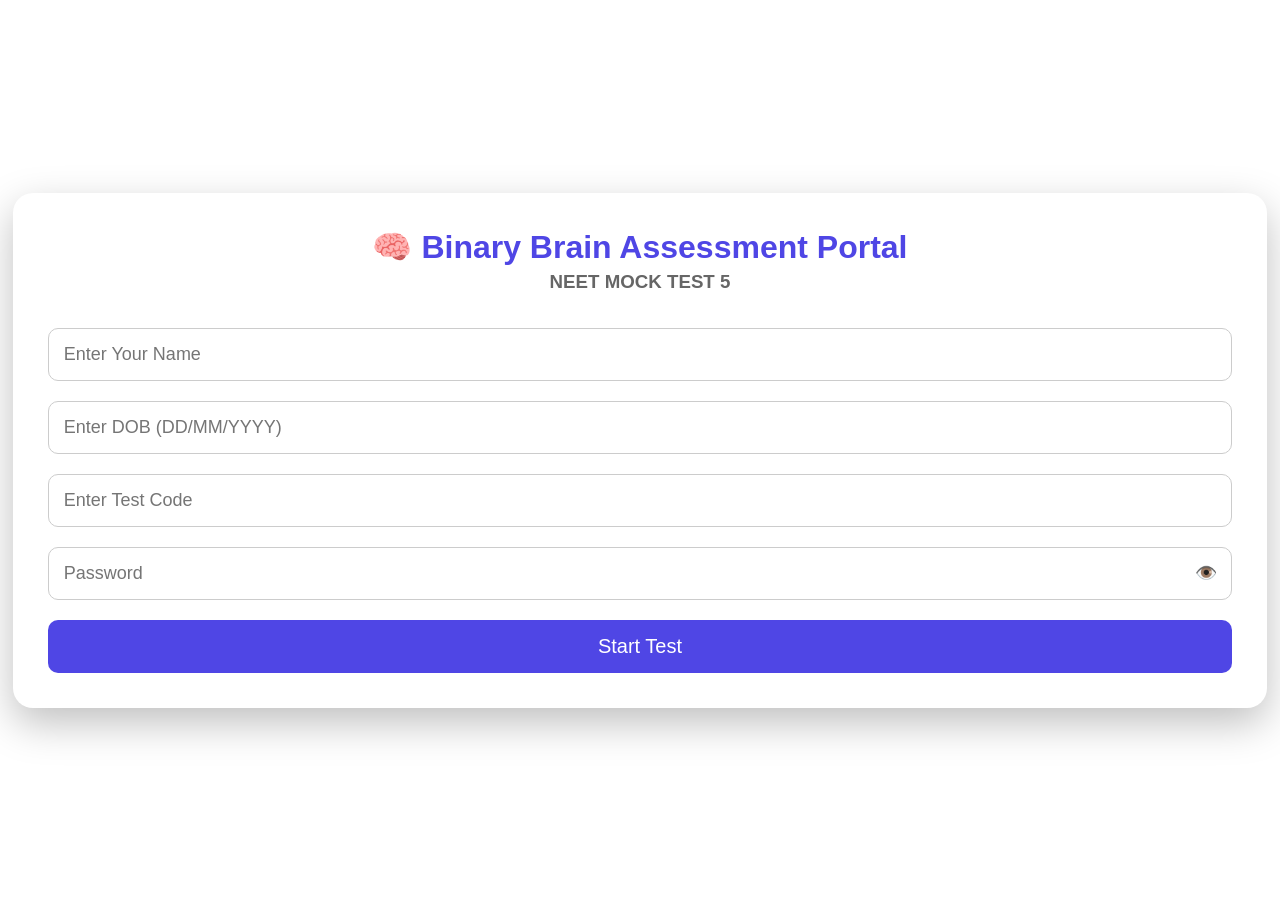
<file: index.html>
<!DOCTYPE html>
<html lang="en">
<head>
<meta charset="UTF-8">
<meta name="viewport" content="width=device-width, initial-scale=1.0">

<title>Binary Brain Assessment Portal</title>

<link rel="stylesheet" href="style.css">

</head>

<body>
    <div id="siteClosedPage" style="display:none;">
    <div class="closed-icon">⚠️</div>

  <h1 id="closedTitle"></h1>

<p id="closedMessage"></p>

<p id="closedInstruction"></p>

<div class="wait-text">
    <span id="waitMessage"></span><span class="typing-cursor">|</span>
</div>
</div>
<div class="exam-watermark"></div>
<div class="container">

    <!-- LOGIN PAGE -->

    <div id="loginPage">

        <h1>🧠 Binary Brain Assessment Portal</h1>

       <h3 id="testTitle">Loading Test...</h3>

        <input
        type="text"
        id="studentName"
        placeholder="Enter Your Name">

       <input
type="text"
id="studentDob"
placeholder="Enter DOB (DD/MM/YYYY)">

<input
type="text"
id="studentTestCode"
placeholder="Enter Test Code">
      <div class="password-box">
    <input type="password" id="studentPassword" placeholder="Password">
    <span id="togglePassword">👁️</span>
</div>
        <button id="loginBtn">
            Start Test
        </button>

    </div>

    <!-- INSTRUCTION PAGE -->

    <div id="instructionPage" style="display:none;">

        <h2>Instructions</h2>

        <ul>

            <li>Total Questions : <b>180</b></li>

            <li>Correct Answer : <b>+4</b></li>

            <li>Wrong Answer : <b>-1</b></li>

            <li>Unattempted : <b>0</b></li>

            <li>Timer will start after clicking Start Test.</li>

        </ul>

        <button id="beginExam">
            Begin Test
        </button>

    </div>

    <!-- TEST PAGE START -->

    <div id="examPage" style="display:none;">

        <div class="topBar">

            <div id="candidateName"></div>

            <div id="timer">
                180:00
            </div>

        </div>
<div id="progressContainer">
    <div id="progressBar"></div>
</div>

<p id="progressText">0 / 180 Answered</p>
       <div class="examLayout">

    <div id="questionArea"></div>

    <div class="rightPanel">

        <div id="palette"></div>

        <div class="navigation">

            <button id="prevBtn">Previous</button>

            <button id="nextBtn">Next</button>

            <button id="clearBtn">Clear Response</button>

            <button id="submitBtn">Submit Test</button>

        </div>

    </div>

</div>
    </div>
<!-- SUBMIT CONFIRMATION POPUP -->

<div id="submitPopup" class="submit-popup-overlay" style="display:none;">

    <div class="submit-popup">

        <div class="submit-popup-icon">
            ⚠️
        </div>

        <h2>Submit Test?</h2>

        <p>
            Are you sure you want to submit your examination?
        </p>

        <div class="submit-summary">

            <div class="summary-box">
                <strong id="popupAttempted">0</strong>
                <span>Attempted</span>
            </div>

            <div class="summary-box">
                <strong id="popupUnattempted">0</strong>
                <span>Unattempted</span>
            </div>

        </div>

        <div class="submit-popup-buttons">

            <button id="cancelSubmit">
                Cancel
            </button>

            <button id="confirmSubmit">
                Submit Test
            </button>

        </div>

    </div>

</div>
    <!-- RESULT PAGE -->

    <div id="thankYouPage" style="display:none;">

  <h2>✅ Test Submitted Successfully</h2>

<h3 id="resultName"></h3>

<h3 id="attemptedCount"></h3>

<p>Thank you for taking the test.</p>

    </div>

</div>

<script src="script.js?v=3"></script>

</body>
</html>
</file>
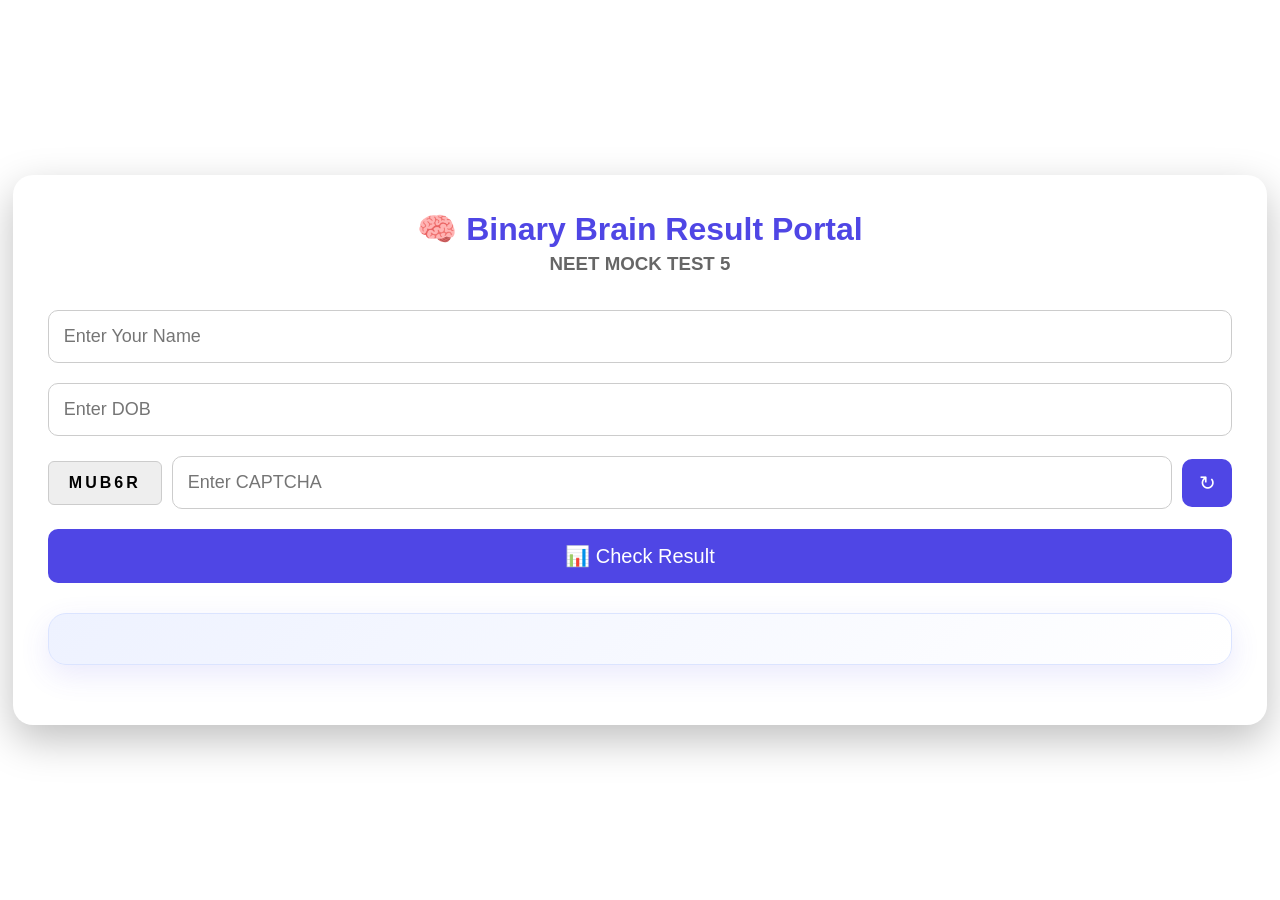
<file: result.html>
<!DOCTYPE html>
<html lang="en">
<head>
<meta charset="UTF-8">
<meta name="viewport" content="width=device-width, initial-scale=1.0">

<title>Binary Brain Result Portal</title>

<link rel="stylesheet" href="style.css">

<style>
/* Result Published Warning */
#resultClosedPage {
    display: none;
    position: fixed;
    inset: 0;
    background: rgba(245, 247, 250, 0.96);
    align-items: center;
    justify-content: center;
    z-index: 99999;
}

.result-closed-box {
    width: min(90%, 650px);
    background: white;
    padding: 40px 30px;
    border-radius: 20px;
    text-align: center;
    box-shadow: 0 15px 45px rgba(0,0,0,0.20);
    border: 1px solid #e5e7eb;
}

.result-closed-icon {
    width: 70px;
    height: 70px;
    margin: 0 auto 20px;
    border: 2px solid #f59e0b;
    border-radius: 50%;
    display: flex;
    align-items: center;
    justify-content: center;
    font-size: 34px;
}

.result-closed-box h1 {
    color: #b91c1c;
    font-size: 28px;
    margin-bottom: 18px;
}

.result-closed-box p {
    color: #555;
    font-size: 16px;
    margin: 12px 0;
}

.result-wait {
    margin-top: 25px;
    color: #2563eb;
    font-weight: bold;
    letter-spacing: 2px;
    font-size: 17px;
}

.result-cursor {
    animation: blink 0.8s infinite;
}

@keyframes blink {
    50% {
        opacity: 0;
    }
}
</style>

</head>

<body>

<!-- RESULT NOT PUBLISHED PAGE -->

<div id="resultClosedPage">

    <div class="result-closed-box">

        <div class="result-closed-icon">
            🔒
        </div>

        <h1>RESULT NOT YET PUBLISHED</h1>

        <p>
            The examination result has not been published yet.
        </p>

        <p>
            Please wait for the official result declaration.
        </p>

        <div class="result-wait">
            <span id="resultWaitMessage"></span>
            <span class="result-cursor">|</span>
        </div>

    </div>

</div>


<!-- NORMAL RESULT PORTAL -->

<div class="container" id="resultContainer">

    <h1>🧠 Binary Brain Result Portal</h1>

    <h3 id="testName"></h3>

    <input
    type="text"
    id="studentName"
    placeholder="Enter Your Name">

    <input
    type="password"
    id="resultPassword"
    placeholder="Enter DOB">

    <div id="captchaBox" style="
        display:flex;
        align-items:center;
        gap:10px;
        margin:10px 0;
    ">

        <div id="captchaText" style="
            background:#eeeeee;
            border:1px solid #ccc;
            border-radius:6px;
            padding:12px 20px;
            font-weight:bold;
            letter-spacing:3px;
            min-width:100px;
            text-align:center;
        "></div>

        <input
            type="text"
            id="captchaInput"
            placeholder="Enter CAPTCHA"
            style="
                flex:1;
                margin:0;
            "
        >

        <button
            type="button"
            onclick="generateCaptcha()"
            style="
                width:50px;
                margin:0;
                padding:12px;
            "
        >↻</button>

    </div>

    <button onclick="checkResult()">
        📊 Check Result
    </button>

    <div id="loading" style="display:none;">
        <div class="loader"></div>
        <p>Checking Result...</p>
    </div>

    <div id="result"></div>

    <div id="analysis"></div>

</div>


<script src="result.js"></script>

</body>
</html>
</file>
<file: style.css>
*{
margin:0;
padding:0;
box-sizing:border-box;
font-family:Arial,sans-serif;
}

body{
background:#0f172a;
display:flex;
justify-content:center;
align-items:center;
min-height:100vh;
}

.container{
width:95%;
max-width:700px;
background:#fff;
padding:25px;
border-radius:15px;
box-shadow:0 0 20px rgba(0,0,0,.3);
}

h1{
text-align:center;
color:#2563eb;
margin-bottom:10px;
}

p{
text-align:center;
margin-bottom:20px;
color:#555;
}

input{
width:100%;
padding:12px;
margin:10px 0;
border:1px solid #ccc;
border-radius:8px;
font-size:16px;
}

button{
width:100%;
padding:12px;
margin-top:10px;
background:#2563eb;
color:#fff;
border:none;
border-radius:8px;
font-size:16px;
cursor:pointer;
}
#palette button{
    width:55px !important;
    min-width:55px !important;
    max-width:55px !important;
    height:55px !important;
    padding:0 !important;
    margin:0 !important;
    font-size:15px !important;
    display:flex;
    justify-content:center;
    align-items:center;
}
button:hover{
background:#1d4ed8;
}

.topBar{
display:flex;
justify-content:space-between;
align-items:center;
margin-bottom:20px;
}

#timer{
background:red;
color:white;
padding:8px 15px;
border-radius:8px;
font-weight:bold;
}

#questionBox{
margin:20px 0;
}

.buttons{
display:flex;
gap:10px;
}

.buttons button{
flex:1;
}

#resultPage{
text-align:center;
}
#palette{
    display:grid;
    grid-template-columns:repeat(10,50px);
    gap:8px;
    justify-content:center;
    margin:20px 0;
}

#palette button{
    width:50px;
    height:50px;
    border:none;
    border-radius:8px;
    background:#ddd;
    font-size:14px;
    font-weight:bold;
    cursor:pointer;
}

#palette button.answered{
    background:#28a745;
    color:white;
}

#palette button.current{
    background:#2563eb;
    color:white;
}
.option{
    margin:12px 0;
    font-size:18px;
}

.option label{
    display:flex;
    align-items:center;
    gap:12px;
    cursor:pointer;
}

.option input{
    transform:scale(1.2);
    .option input{
    margin: 0;
    position: relative;
    top: 1px;
}
}
.option {
    display: flex;
    align-items: center;
    margin: 12px 0;
}

.option label {
    display: flex;
    align-items: center;
    gap: 10px;
    cursor: pointer;
    width: 100%;
}

.option input[type="radio"] {
    margin: 0;
}
.option span{
    margin-left:10px;
}

.option input[type="radio"]{
    width:auto;
    margin:0;
}

.option label{
    display:flex;
    align-items:center;
}

#questionArea{
    text-align:left;
}
#questionArea p{
    text-align:left;
    font-size:22px;
    font-weight:600;
    margin-bottom:20px;
}

#questionArea h2{
    text-align:left;
    margin-bottom:20px;
}
/* RESULT PORTAL */

body{
    margin:0;
    font-family:Arial,Helvetica,sans-serif;
    background:linear-gradient(135deg,#4f46e5,#1e3a8a);
    min-height:100vh;
    display:flex;
    justify-content:center;
    align-items:center;
}

.container{
   width:98vw;
max-width:98vw;
    background:#fff;
    border-radius:20px;
    padding:35px;
    box-shadow:0 15px 40px rgba(0,0,0,.25);
}

h1{
    text-align:center;
    color:#4f46e5;
    margin-bottom:5px;
}

h3{
    text-align:center;
    color:#666;
    margin-bottom:25px;
}

input{
    width:100%;
    padding:15px;
    font-size:18px;
    margin:10px 0;
    border:1px solid #ccc;
    border-radius:10px;
    box-sizing:border-box;
}

button{
    width:100%;
    padding:15px;
    font-size:20px;
    color:#fff;
    background:#4f46e5;
    border:none;
    border-radius:10px;
    cursor:pointer;
    transition:.3s;
}

button:hover{
    background:#3730a3;
}

#result{
    margin-top:30px;
    background:linear-gradient(135deg,#eef2ff,#ffffff);
    border-radius:18px;
    padding:25px;
    text-align:center;
    border:1px solid #dbe4ff;
    box-shadow:0 10px 30px rgba(79,70,229,.12);
}

#result h2{
    font-size:30px;
    color:#4f46e5;
    margin-bottom:18px;
}

#result p{
    background:#fff;
    padding:13px;
    margin:10px 0;
    border-radius:10px;
    text-align:left;
    color:#333;
    box-shadow:0 3px 10px rgba(0,0,0,.06);
}

#result p b{
    color:#4f46e5;
}
#analysis{
    margin-top:25px;
}

#analysis p{
    background:#f8f9ff;
    border-left:6px solid #4f46e5;
    padding:15px;
    border-radius:10px;
}
#loading{
    display:none;
    text-align:center;
    margin-top:20px;
}

.loader{
    width:50px;
    height:50px;
    border:5px solid #ddd;
    border-top:5px solid #4f46e5;
    border-radius:50%;
    animation:spin 1s linear infinite;
    margin:auto;
}

@keyframes spin{
    100%{
        transform:rotate(360deg);
    }
}
.container{
    animation:zoomIn .6s ease;
}

@keyframes zoomIn{
    from{
        opacity:0;
        transform:scale(.9);
    }
    to{
        opacity:1;
        transform:scale(1);
    }
}
.examLayout{
    display:flex;
    gap:20px;
    align-items:flex-start;
}

#questionArea{
    flex:1;
}

.rightPanel{
    width:300px;
    position:sticky;
    top:20px;
}

#palette{
    display:grid;
    grid-template-columns:repeat(5,50px);
    gap:8px;
    justify-content:center;
    margin-bottom:20px;
}

.navigation{
    display:flex;
    flex-direction:column;
    gap:10px;
}

.navigation button{
    width:100%;
}
/* Progress Bar */

#progressContainer{
    width:100%;
    height:12px;
    background:#e5e7eb;
    border-radius:10px;
    overflow:hidden;
    margin:15px 0 8px;
}

#progressBar{
    width:0%;
    height:100%;
    background:linear-gradient(90deg,#2563eb,#06b6d4);
    transition:width .4s ease;
}

#progressText{
    text-align:center;
    font-weight:bold;
    color:#2563eb;
    margin-bottom:18px;
}
/* ===== Premium Rose Glow ===== */

.container{
    position: relative;
    z-index: 1000;
    animation: premiumGlow 4s ease-in-out infinite !important;
}

@keyframes premiumGlow{

    0%{
        box-shadow:
        0 10px 30px rgba(244,114,182,.18),
        0 0 0 rgba(244,114,182,0);
    }

    50%{
        box-shadow:
        0 18px 55px rgba(244,114,182,.32),
        0 0 20px rgba(255,182,193,.15);
    }

    100%{
        box-shadow:
        0 10px 30px rgba(244,114,182,.18),
        0 0 0 rgba(244,114,182,0);
    }

}
.password-box{
    position:relative;
    width:100%;
}

.password-box input{
    width:100%;
    padding-right:45px;
    box-sizing:border-box;
}

#togglePassword{
    position:absolute;
    right:15px;
    top:50%;
    transform:translateY(-50%);
    cursor:pointer;
    font-size:18px;
    user-select:none;
}
/* ===== Question Page Watermark ===== */

#examPage{
    position: relative;
    overflow: hidden;
}

#examPage::before{
    content: "";
    position: absolute;
    top: 50%;
    left: 50%;
    width: 700px;
    height: 700px;
    transform: translate(-50%, -50%);
    background: url("watermark.png") center center no-repeat;
    background-size: contain;
    opacity: 0.15;
    pointer-events: none;
    z-index: 0;
}

#examPage > *{
    position: relative;
    z-index: 1;
}
.score-card{
    background:linear-gradient(135deg,#ffffff,#eef2ff);
    border:1px solid #dbe4ff;
    border-radius:20px;
    padding:28px 20px;
    text-align:center;
    box-shadow:0 12px 35px rgba(79,70,229,.15);
    margin-top:20px;
}

.candidate-name{
    font-size:24px;
    font-weight:700;
    color:#333;
    margin-bottom:8px;
}

.score-label{
    font-size:13px;
    letter-spacing:3px;
    color:#6b7280;
    font-weight:600;
}

.main-score{
    font-size:52px;
    font-weight:800;
    color:#4f46e5;
    margin:5px 0 22px;
}

.result-stats{
    display:flex;
    gap:12px;
    justify-content:center;
}

.stat-box{
    flex:1;
    background:white;
    border-radius:12px;
    padding:14px 8px;
    box-shadow:0 4px 12px rgba(0,0,0,.07);
}

.stat-box strong{
    display:block;
    font-size:22px;
    color:#4f46e5;
}

.stat-box span{
    display:block;
    margin-top:4px;
    font-size:12px;
    color:#666;
}

.stat-box.correct strong{
    color:#16a34a;
}

.stat-box.wrong strong{
    color:#dc2626;
}
/* =========================================
   BINARY BRAIN - QUESTION PALETTE LAYOUT
   ========================================= */

.examLayout {
    display: flex;
    flex-direction: column;
    width: 100%;
    gap: 15px;
}

#questionArea {
    width: 100%;
}

/* Right panel comes BELOW questions */
.rightPanel {
    width: 100%;
    display: flex;
    flex-direction: column;
    gap: 12px;
}

/* =========================================
   QUESTION PALETTE
   ========================================= */

#palette {
    width: 100%;
    height: 100px;

    display: grid;

    /* 2 horizontal rows */
    grid-template-rows: repeat(2, 40px);

    /* Numbers move horizontally */
    grid-auto-flow: column;
    grid-auto-columns: 40px;

    gap: 7px;

    padding: 8px;

    box-sizing: border-box;

    overflow-x: auto;
    overflow-y: hidden;

    background: #f5f6fa;
    border: 1px solid #d9dce5;
    border-radius: 12px;

    align-content: start;
    justify-content: start;
}

/* Individual question numbers */

#palette button {
    width: 40px !important;
    height: 40px !important;

    min-width: 40px !important;
    min-height: 40px !important;

    margin: 0 !important;
    padding: 0 !important;

    display: flex;
    align-items: center;
    justify-content: center;

    border-radius: 8px;

    font-size: 13px !important;
    font-weight: 600;

    cursor: pointer;
}

/* =========================================
   NAVIGATION BUTTONS
   ========================================= */

.navigation {
    width: 100%;

    display: grid;
    grid-template-columns: repeat(4, 1fr);

    gap: 10px;
}

.navigation button {
    width: 100%;
    margin: 0;
}

/* =========================================
   MOBILE
   ========================================= */

@media (max-width: 600px) {

    .examLayout {
        gap: 12px;
    }

    .rightPanel {
        gap: 10px;
    }

    #palette {
        height: 82px;

        grid-template-rows: repeat(2, 34px);
        grid-auto-columns: 34px;

        gap: 6px;

        padding: 7px;

        border-radius: 10px;
    }

    #palette button {
        width: 34px !important;
        height: 34px !important;

        min-width: 34px !important;
        min-height: 34px !important;

        font-size: 11px !important;
        border-radius: 7px;
    }

    .navigation {
        grid-template-columns: repeat(2, 1fr);
        gap: 8px;
    }

    .navigation button {
        padding: 10px 6px;
        font-size: 13px;
    }
}

/* =========================================
   SMALL MOBILE
   ========================================= */

@media (max-width: 380px) {

    #palette {
        height: 76px;

        grid-template-rows: repeat(2, 32px);
        grid-auto-columns: 32px;

        gap: 5px;
    }

    #palette button {
        width: 32px !important;
        height: 32px !important;

        min-width: 32px !important;
        min-height: 32px !important;

        font-size: 10px !important;
    }
}
/* White outer background on mobile */
@media (max-width: 600px) {
    html,
    body {
        background: #ffffff !important;
    }
}
html,
body {
    background: #ffffff !important;
    background-image: none !important;
}

body::before,
body::after {
    background: none !important;
    background-image: none !important;
}
/* ===== FINAL WHITE PAGE BACKGROUND ===== */

html,
body {
    background: #ffffff !important;
    background-image: none !important;
}
/* ===== FORCE WHITE BACKGROUND EVERYWHERE ===== */

html,
body {
    background: #ffffff !important;
    background-color: #ffffff !important;
    background-image: none !important;
}

/* Mobile specifically */
@media screen and (max-width: 600px) {
    html,
    body {
        background: #ffffff !important;
        background-color: #ffffff !important;
        background-image: none !important;
    }
}
/* ===== SUBMIT CONFIRMATION POPUP ===== */

.submit-popup-overlay {
    position: fixed;
    inset: 0;

    display: flex;
    align-items: center;
    justify-content: center;

    background: rgba(0, 0, 0, 0.55);

    z-index: 99999;

    padding: 20px;
}

.submit-popup {
    width: min(420px, 92vw);

    background: #ffffff;

    border-radius: 20px;

    padding: 28px 24px;

    text-align: center;

    box-shadow: 0 20px 60px rgba(0, 0, 0, 0.3);

    animation: popupIn 0.2s ease-out;
}

.submit-popup-icon {
    font-size: 42px;
    margin-bottom: 8px;
}

.submit-popup h2 {
    margin: 5px 0 8px;
    font-size: 24px;
    color: #111827;
}

.submit-popup p {
    margin: 0 0 20px;
    color: #6b7280;
    font-size: 15px;
}

.submit-summary {
    display: flex;
    gap: 12px;
    margin: 20px 0;
}

.summary-box {
    flex: 1;

    padding: 15px 10px;

    background: #f3f4f6;

    border-radius: 12px;
}

.summary-box strong {
    display: block;
    font-size: 24px;
    color: #2563eb;
}

.summary-box span {
    display: block;
    margin-top: 4px;
    font-size: 12px;
    color: #6b7280;
}

.submit-popup-buttons {
    display: flex;
    gap: 10px;
}

.submit-popup-buttons button {
    flex: 1;

    border: none;
    border-radius: 10px;

    padding: 12px;

    font-size: 14px;
    font-weight: 600;

    cursor: pointer;
}

#cancelSubmit {
    background: #e5e7eb;
    color: #374151;
}

#confirmSubmit {
    background: #2563eb;
    color: white;
}

@keyframes popupIn {
    from {
        opacity: 0;
        transform: scale(0.94);
    }

    to {
        opacity: 1;
        transform: scale(1);
    }
}

/* Mobile */

@media (max-width: 600px) {

    .submit-popup {
        width: 92vw;
        padding: 24px 18px;
        border-radius: 18px;
    }

    .submit-popup h2 {
        font-size: 21px;
    }

    .submit-popup-buttons button {
        padding: 11px 8px;
    }
}
/* =========================================
   OFFICIAL EXAMINATION CLOSED SCREEN
   ========================================= */

#siteClosedPage {
    position: fixed !important;
    inset: 0 !important;
    z-index: 999999 !important;

    display: none !important;
    flex-direction: column !important;
    align-items: center !important;
    justify-content: center !important;

    width: 100% !important;
    height: 100vh !important;
    min-height: 100vh !important;

    padding: 20px !important;
    box-sizing: border-box !important;

    background: #f1f5f9 !important;
    text-align: center !important;
}

#siteClosedPage .closed-icon {
    width: 78px !important;
    height: 78px !important;
    margin: 0 0 22px !important;

    display: flex !important;
    align-items: center !important;
    justify-content: center !important;

    background: #fff7ed !important;
    border: 3px solid #f59e0b !important;
    border-radius: 50% !important;
    font-size: 38px !important;

    animation: warningPulseFinal 1.5s ease-in-out infinite;
}

#siteClosedPage h1 {
    margin: 0 0 15px !important;
    color: #991b1b !important;
    font-size: 27px !important;
    font-weight: 800 !important;
    text-align: center !important;
}

#siteClosedPage p {
    margin: 7px auto !important;
    max-width: 600px !important;
    color: #475569 !important;
    font-size: 16px !important;
    line-height: 1.6 !important;
    text-align: center !important;
}

#siteClosedPage .wait-text {
    margin-top: 25px !important;
    min-height: 25px !important;
    color: #1d4ed8 !important;
    font-size: 16px !important;
    font-weight: 800 !important;
    letter-spacing: 2px !important;
    text-align: center !important;
}

#siteClosedPage .typing-cursor {
    display: inline-block !important;
    width: 2px !important;
    height: 18px !important;
    margin-left: 4px !important;
    vertical-align: middle !important;
    background: #1d4ed8 !important;
    animation: cursorBlinkFinal .7s infinite;
}

@keyframes warningPulseFinal {
    0%, 100% { transform: scale(1); }
    50% { transform: scale(1.07); }
}

@keyframes cursorBlinkFinal {
    0%, 49% { opacity: 1; }
    50%, 100% { opacity: 0; }
}

@media (max-width: 600px) {
    #siteClosedPage {
        padding: 18px !important;
    }

    #siteClosedPage .closed-icon {
        width: 68px !important;
        height: 68px !important;
        font-size: 32px !important;
    }

    #siteClosedPage h1 {
        font-size: 21px !important;
    }

    #siteClosedPage p {
        max-width: 320px !important;
        font-size: 14px !important;
    }

    #siteClosedPage .wait-text {
        font-size: 14px !important;
    }
}
</file>
